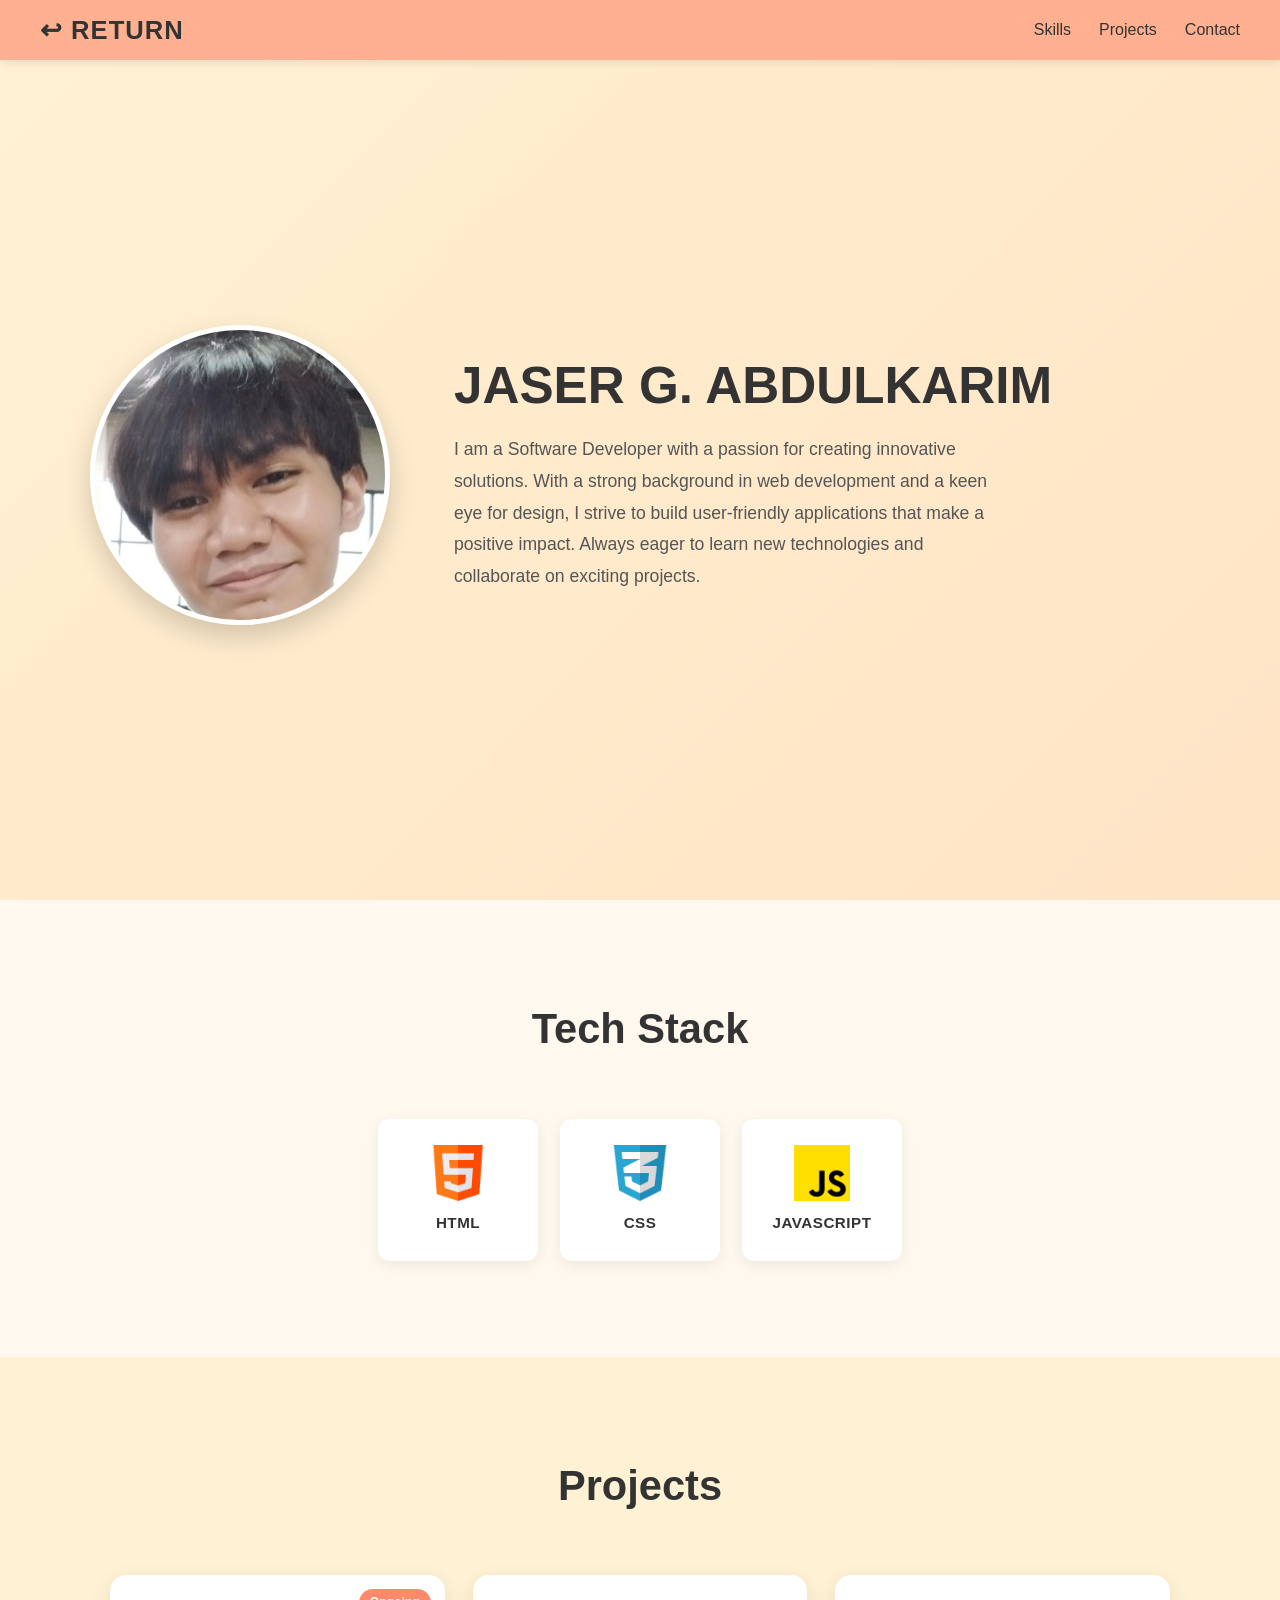
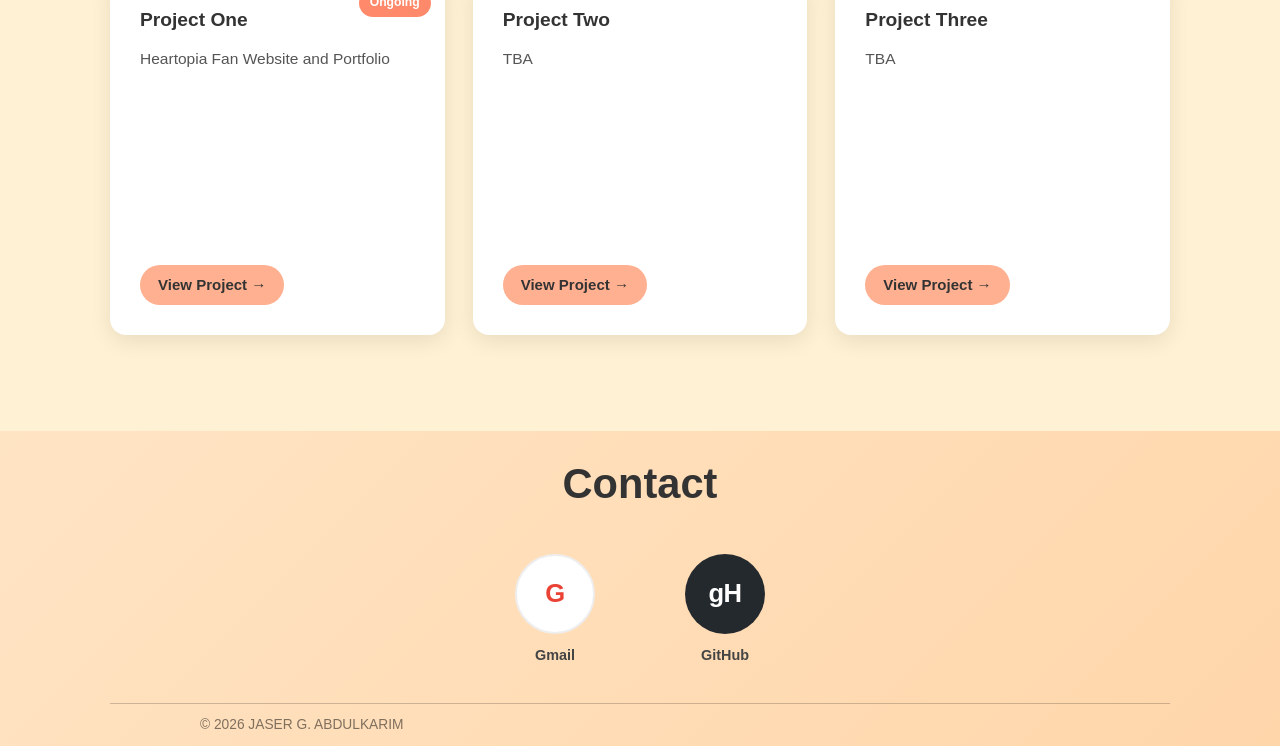
<file: portfolio/portfolio.html>
<!doctype html>
<html lang="en">
<head>
  <meta charset="UTF-8" />
  <meta name="viewport" content="width=device-width, initial-scale=1.0" />
  <title>Jaser G. Abdulkarim | Portfolio</title>
  <link rel="stylesheet" href="portfolio.css" />
</head>
<body>

  <!-- NAV -->
  <nav class="navigation-bar" id="navbar">
    <a href="../index.html" class="nav-logo">↩ RETURN</a>

    <!-- Desktop links -->
    <ul class="nav-links" id="navLinks">
      <li><a href="#skills">Skills</a></li>
      <li><a href="#projects">Projects</a></li>
      <li><a href="#contact">Contact</a></li>
    </ul>

    <!-- Hamburger (mobile only) -->
    <button class="hamburger" id="hamburger" aria-label="Open menu" onclick="toggleMenu()">
      <span></span><span></span><span></span>
    </button>

    <!-- Dropdown that slides under the nav bar -->
    <div class="mobile-dropdown" id="mobileDropdown">
      <ul>
        <li><a href="#skills"   onclick="closeMenu()">Skills</a></li>
        <li><a href="#projects" onclick="closeMenu()">Projects</a></li>
        <li><a href="#contact"  onclick="closeMenu()">Contact</a></li>
      </ul>
    </div>
  </nav>

  <!-- HERO -->
  <section class="hero" id="home">
    <div class="hero-content">
      <div class="profile-pic-container">
        <img src="../profilepic/profilePic.jpg" alt="Jaser G. Abdulkarim" class="profile-pic" />
      </div>
      <div class="hero-text">
        <h1>JASER G. ABDULKARIM</h1>
        <p class="bio">
          I am a Software Developer with a passion for creating innovative
          solutions. With a strong background in web development and a keen
          eye for design, I strive to build user-friendly applications that
          make a positive impact. Always eager to learn new technologies and
          collaborate on exciting projects.
        </p>
      </div>
    </div>
  </section>

  <!-- SKILLS -->
  <section class="section" id="skills">
    <h2>Tech Stack</h2>
    <div class="skills-grid">
      <div class="skill-card">
        <img src="../techstack/html.png" alt="HTML" class="textstack-img" />
        <p>HTML</p>
      </div>
      <div class="skill-card">
        <img src="../techstack/text.png" alt="CSS" class="textstack-img" />
        <p>CSS</p>
      </div>
      <div class="skill-card">
        <img src="../techstack/js.png" alt="JavaScript" class="textstack-img" />
        <p>JAVASCRIPT</p>
      </div>
    </div>
  </section>

  <!-- PROJECTS -->
  <section class="section" id="projects">
    <h2>Projects</h2>
    <div class="projects-grid">
      <div class="project-card">
        <div class="project-status ongoing">Ongoing</div>
        <h3>Project One</h3>
        <p>Heartopia Fan Website and Portfolio</p>
        <a href="#" class="btn">View Project →</a>
      </div>
      <div class="project-card">
        <h3>Project Two</h3>
        <p>TBA</p>
        <a href="#" class="btn">View Project →</a>
      </div>
      <div class="project-card">
        <h3>Project Three</h3>
        <p>TBA</p>
        <a href="#" class="btn">View Project →</a>
      </div>
    </div>
  </section>

  <!-- FOOTER / CONTACT -->
  <footer id="contact">
    <div class="footer-inner">
     <h2>Contact</h2>
      <div class="contact-icons-row">
  <a href="https://mail.google.com/mail/?view=cm&to=jgabdulkarim@sscgi.com&cc=jgabdulkarim@sscgi.com&su=Hello%20Jaser&body=Hi%20Jaser%2C%0A%0A"
     target="_blank" rel="noopener noreferrer"
     class="contact-icon-btn" title="Send via Gmail">
    <div class="icon-circle gmail">G</div>
    <span class="icon-label">Gmail</span>
  </a>

  <a href="https://github.com/Yuherssi"
     target="_blank" rel="noopener noreferrer"
     class="contact-icon-btn" title="GitHub — Yuherssi">
    <div class="icon-circle github">gH</div>
    <span class="icon-label">GitHub</span>
  </a>

</div>

      <div class="footer-bottom">
        <span>© 2026 JASER G. ABDULKARIM</span>
      </div>
    </div>
  </footer>

  <script src="portfolio.js"></script>

</body>
</html>
</file>
<file: portfolio/portfolio.css>
*, *::before, *::after { margin: 0; padding: 0; box-sizing: border-box; }
html { scroll-behavior: smooth; overflow-x: hidden;}

body {
  font-family: "Segoe UI", Tahoma, Geneva, Verdana, sans-serif;
  background-color: #fff1d3;
  color: #333;
  line-height: 1.6;
  overflow-x: hidden;
}

/* nav bar */
.navigation-bar {
  position: fixed;
  top: 0; left: 0; right: 0;
  background-color: #ffb090;
  padding: 0 clamp(16px, 4vw, 40px);
  height: 60px;
  display: flex;
  align-items: center;
  justify-content: space-between;
  box-shadow: 0 2px 10px rgba(0,0,0,0.1);
  z-index: 1000;
  overflow: visible;
}

.nav-logo {
  font-size: clamp(1.2rem, 2.5vw, 1.6rem);
  font-weight: bold;
  color: #333;
  letter-spacing: 1px;
  flex-shrink: 0;
  text-decoration: none;
  transition: color 0.25s;
}

/* ── Desktop links ── */
.nav-links {
  list-style: none;
  display: flex;
  gap: clamp(14px, 2.5vw, 28px);
}
.nav-links a {
  text-decoration: none;
  color: #333;
  font-weight: 500;
  font-size: clamp(0.85rem, 1.4vw, 1rem);
  transition: color 0.25s;
}
.nav-links a:hover, .nav-logo:hover { color: #fff; }

/* ── Hamburger button ── */
.hamburger {
  display: none;
  flex-direction: column;
  justify-content: center;
  gap: 5px;
  background: none;
  border: none;
  cursor: pointer;
  padding: 6px;
  z-index: 10;
  flex-shrink: 0;
}
.hamburger span {
  display: block;
  width: 24px; height: 2.5px;
  background: #333;
  border-radius: 3px;
  transition: transform 0.3s, opacity 0.3s, width 0.3s;
  transform-origin: center;
}
.hamburger.open span:nth-child(1) { transform: translateY(7.5px) rotate(45deg); }
.hamburger.open span:nth-child(2) { opacity: 0; width: 0; }
.hamburger.open span:nth-child(3) { transform: translateY(-7.5px) rotate(-45deg); }

/* ── Mobile dropdown ── */
.mobile-dropdown {
  display: none;
  position: absolute;
  top: 60px;
  left: 0; right: 0;
  background: #ffb090;
  overflow: hidden;
  max-height: 0;
  transition: max-height 0.35s cubic-bezier(0.4,0,0.2,1), box-shadow 0.35s;
  z-index: 999;
}
.mobile-dropdown.open {
  max-height: 260px;
  box-shadow: 0 6px 18px rgba(0,0,0,0.15);
}
.mobile-dropdown ul { list-style: none; padding: 6px 0 12px; }
.mobile-dropdown li { border-top: 1px solid rgba(0,0,0,0.06); }
.mobile-dropdown a {
  display: block;
  padding: 13px clamp(16px, 4vw, 40px);
  font-size: 1rem;
  font-weight: 600;
  color: #333;
  text-decoration: none;
  transition: background 0.2s, color 0.2s;
}
.mobile-dropdown a:hover {
  background: rgba(255,255,255,0.3);
  color: #fff;
}


.hero {
  min-height: 100svh;
  display: flex;
  align-items: center;
  padding: clamp(80px, 12vw, 130px) clamp(16px, 5vw, 60px) clamp(48px, 7vw, 80px);
  background: linear-gradient(135deg, #fff1d3 0%, #ffe4c4 100%);
}

.hero-content {
  max-width: 1100px;
  margin: 0 auto;
  width: 100%;
  display: flex;
  align-items: center;
  gap: clamp(28px, 5vw, 70px);
  flex-wrap: wrap;
}

/* ── Profile picture ── */
.profile-pic-container {
  flex-shrink: 0;
  width: clamp(160px, 26vw, 300px);
  aspect-ratio: 1;
  border-radius: 50%;
  border: 5px solid #ffffff;
  box-shadow: 0 12px 28px rgba(0,0,0,0.18);
  overflow: hidden;
  display: flex;
  align-items: center;
  justify-content: center;
}

.profile-pic {
  width: 100%;
  height: 100%;
  object-fit: cover;
  object-position: center top;
  display: block;
}

.hero-text {
  flex: 1 1 260px;
  min-width: 0;
}
.hero-text h1 {
  font-size: clamp(1.5rem, 4vw, 3.2rem);
  font-weight: 700;
  margin-bottom: clamp(10px, 1.8vw, 18px);
  color: #333;
  line-height: 1.15;
}
.bio {
  font-size: clamp(0.88rem, 1.5vw, 1.1rem);
  color: #555;
  max-width: 540px;
  line-height: 1.8;
}


.section {
  padding: clamp(48px, 8vw, 96px) clamp(16px, 5vw, 60px);
}
.section h2 {
  text-align: center;
  font-size: clamp(1.5rem, 3.5vw, 2.6rem);
  margin-bottom: clamp(28px, 4.5vw, 56px);
  color: #333;
}

/* about-me section */
#about { background-color: #fff8ee; }

.about-inner {
  max-width: 1060px;
  margin: 0 auto;
}

.about-cards {
  display: grid;
  grid-template-columns: repeat(auto-fit, minmax(min(240px, 100%), 1fr));
  gap: clamp(14px, 2.5vw, 28px);
}

.about-card {
  background: white;
  border-radius: 16px;
  padding: clamp(22px, 3.5vw, 36px) clamp(18px, 3vw, 28px);
  box-shadow: 0 6px 22px rgba(0,0,0,0.08);
  display: flex;
  flex-direction: column;
  gap: 12px;
  transition: transform 0.25s, box-shadow 0.25s;
}
.about-card:hover {
  transform: translateY(-6px);
  box-shadow: 0 14px 34px rgba(0,0,0,0.12);
}

.about-card-icon {
  font-size: clamp(1.8rem, 3.5vw, 2.4rem);
  line-height: 1;
}

.about-card h3 {
  font-size: clamp(1rem, 1.8vw, 1.15rem);
  font-weight: 700;
  color: #333;
  margin: 0;
}

.about-card p {
  font-size: clamp(0.85rem, 1.3vw, 0.97rem);
  color: #555;
  line-height: 1.75;
  margin: 0;
}

/* skills section */
#skills { background-color: #fff8ee; }

.skills-grid {
  display: grid;
  grid-template-columns: repeat(auto-fit, minmax(120px, 160px));
  justify-content: center;
  gap: clamp(12px, 2vw, 22px);
  max-width: 860px;
  margin: 0 auto;
}

.skill-card {
  background: white;
  padding: clamp(16px, 2.5vw, 26px) clamp(12px, 1.8vw, 18px);
  text-align: center;
  border-radius: 12px;
  font-size: clamp(0.78rem, 1.2vw, 0.95rem);
  font-weight: 600;
  letter-spacing: 0.5px;
  box-shadow: 0 4px 14px rgba(0,0,0,0.07);
  transition: transform 0.25s, box-shadow 0.25s;
}
.skill-card:hover {
  transform: translateY(-6px);
  box-shadow: 0 10px 26px rgba(0,0,0,0.12);
}
.textstack-img {
  width: clamp(38px, 5.5vw, 56px);
  height: clamp(38px, 5.5vw, 56px);
  object-fit: contain;
  margin: 0 auto 10px;
  display: block;
}

/* project section */
#projects { background-color: #fff1d3; }

.projects-grid {
  display: grid;
  grid-template-columns: repeat(auto-fit, minmax(min(260px, 100%), 1fr));
  gap: clamp(14px, 2.5vw, 28px);
  max-width: 1060px;
  margin: 0 auto;
  
}

.project-card {
  background: white;
  padding: clamp(18px, 3vw, 30px);
  border-radius: 16px;
  box-shadow: 0 6px 22px rgba(0,0,0,0.09);
  transition: transform 0.28s, box-shadow 0.28s;
  position: relative;
  overflow: hidden;
  display: flex;
  flex-direction: column;
  min-height: 40vh;
}
.project-card:hover {
  transform: translateY(-6px);
  box-shadow: 0 14px 34px rgba(0,0,0,0.13);
}

.project-status {
  position: absolute;
  top: 14px; right: 14px;
  padding: 4px 11px;
  border-radius: 20px;
  font-size: 0.76rem;
  font-weight: 700;
}
.ongoing { background-color: #ff8a6b; color: white; }

.project-card h3 {
  font-size: clamp(1rem, 1.8vw, 1.2rem);
  margin-bottom: 10px;
  color: #333;
  padding-right: clamp(72px, 12vw, 96px);
}
.project-card p {
  font-size: clamp(0.84rem, 1.3vw, 0.97rem);
  color: #555;
  margin-bottom: 18px;
  flex: 1;
  line-height: 1.7;
}

.btn {
  display: inline-block;
  background: #ffb090;
  color: #333;
  padding: 8px 18px;
  border-radius: 28px;
  text-decoration: none;
  font-weight: 600;
  font-size: clamp(0.82rem, 1.2vw, 0.94rem);
  transition: background 0.25s, color 0.25s, transform 0.2s;
  align-self: flex-start;
}
.btn:hover { background: #ff8a6b; color: white; transform: translateY(-2px); }


/* footer */
footer {
  background: linear-gradient(135deg, #ffe4c4 0%, #ffd6aa 100%);
}

.footer-inner {
  margin: 0 auto;
  padding-top: 20px;
}


footer h2 {
  font-size: clamp(1.5rem, 3.5vw, 2.6rem);
  color: #333;
  text-align: center;
}


.contact-icons-row {
  display: flex;
  flex-wrap: nowrap;
  justify-content: center;
  gap: clamp(28px, 6vw, 60px);
  margin: clamp(26px, 5.5vw, 36px);
  align-items: center;
}

.contact-icon-btn {
  display: flex;
  flex-direction: column;
  align-items: center;
  gap: 10px;
  text-decoration: none;
  color: #333;
  transition: transform 0.22s;
  width: clamp(80px, 14vw, 110px);
}

.contact-icon-btn:hover { transform: translateY(-6px); }

.icon-circle {
  width: clamp(60px, 10vw, 80px);
  height: clamp(60px, 10vw, 80px);
  border-radius: 50%;
  display: flex;
  align-items: center;
  justify-content: center;
  font-size: clamp(1.2rem, 2.5vw, 1.6rem);
  font-weight: 700;
  letter-spacing: -0.5px;
  transition: box-shadow 0.22s;
}
.contact-icon-btn:hover .icon-circle {
  box-shadow: 0 10px 26px rgba(0,0,0,0.18);
}

.gmail  { background: #fff; border: 2px solid #eee; color: #EA4335; }
.github { background: #24292e; color: #fff; }

.icon-label {
  font-size: clamp(0.78rem, 1.3vw, 0.9rem);
  font-weight: 700;
  color: #444;
}

.footer-bottom {
  display: flex;
  align-items: center;
  justify-content: space-between;
  flex-wrap: nowrap;
  border-top: 1px solid rgba(0, 0, 0, 0.200);
  font-size: clamp(0.74rem, 1.1vw, 0.86rem);
  color: rgba(0,0,0, 0.5);
  max-width: 1060px;
  width: 100%;
  margin: 0 auto;
  padding-left: clamp(16px, 5vw, 60px);
  padding-right: clamp(16px, 5vw, 60px);
}
.footer-bottom a { text-decoration: none; color: rgba(0,0,0, 0.5);}
.footer-bottom a, .footer-bottom span {font-weight: 500; padding: 10px 30px;}
.back-link:hover { color: #ff8a6b; }


/* mobile responsiveness */
@media (min-width: 769px) and (max-width: 1024px) {
  .projects-grid {
    grid-template-columns: repeat(2, 1fr);
  }
}
 

@media (max-width: 768px) {
  /* Nav */
  .nav-links       { display: none; }
  .hamburger       { display: flex; }
  .mobile-dropdown { display: block; }
 
  /* Hero: stack and center everything */
  .hero {
    padding-top: clamp(76px, 14vw, 100px);
    padding-bottom: clamp(40px, 7vw, 60px);
    min-height: unset;
  }
  .hero-content {
    flex-direction: column;
    align-items: center;
    justify-content: center;
    text-align: center;
    gap: 24px;
  }
  .profile-pic-container {
    width: clamp(140px, 46vw, 200px);
    margin: 0 auto;
  }
  .hero-text {
    flex: none;
    width: 100%;
    text-align: center;
  }
  .bio {
    max-width: 100%;
    margin: 0 auto;
  }
 
  /* Projects */
  .projects-grid {
    grid-template-columns: 1fr;
  }

  .project-card {min-height: 30vh;}
 
  /* Footer */
  footer {
    padding: 10px 24px 8px;
  }
  .footer-inner {
    width: 100%;
    max-width: 100%;
  }
  footer h2 {
    font-size: clamp(1.4rem, 6vw, 2rem);
  }
  .contact-icons-row {
    gap: 36px;
    margin-bottom: 28px;
  }
  .contact-icon-btn {
    width: 80px;
    gap: 8px;
  }
  .icon-circle {
    width: 64px;
    height: 64px;
    min-width: 64px;
    min-height: 64px;
  }
  .icon-circle svg {
    width: 34px;
    height: 34px;
  }
  .icon-label {
    font-size: 0.85rem;
  }
  .footer-bottom {
    flex-direction: column;
    align-items: center;
    text-align: center;
  }
  .footer-bottom a, .footer-bottom span {
    padding: 6px 20px;
}
 

@media (max-width: 480px) {
  .project-card h3 { padding-right: 0; }
  .project-status {
    position: static;
    display: inline-block;
    margin-bottom: 10px;
  }
  .skills-grid {
    grid-template-columns: repeat(3, 1fr);
  }
 
  footer {
    padding: 10px 20px 8px;
  }

  footer {
    margin: 0;
  }

  .contact-icons-row {
    gap: 28px;
  }
  .contact-icon-btn {
    width: 72px;
  }

  .icon-circle {
    width: 58px;
    height: 58px;
    min-width: 58px;
    min-height: 58px;
  }
  .icon-circle svg {
    width: 30px;
    height: 30px;
  }
}
 

@media (max-width: 360px) {
  .skills-grid {
    grid-template-columns: repeat(2, 1fr);
  }
  .hero-text h1 { font-size: 1.4rem; }
  .contact-icons-row { gap: 20px; }
  .contact-icon-btn  { width: 64px; }
  .icon-circle {
    width: 52px;
    height: 52px;
    min-width: 52px;
    min-height: 52px;
  }
}
}
</file>
